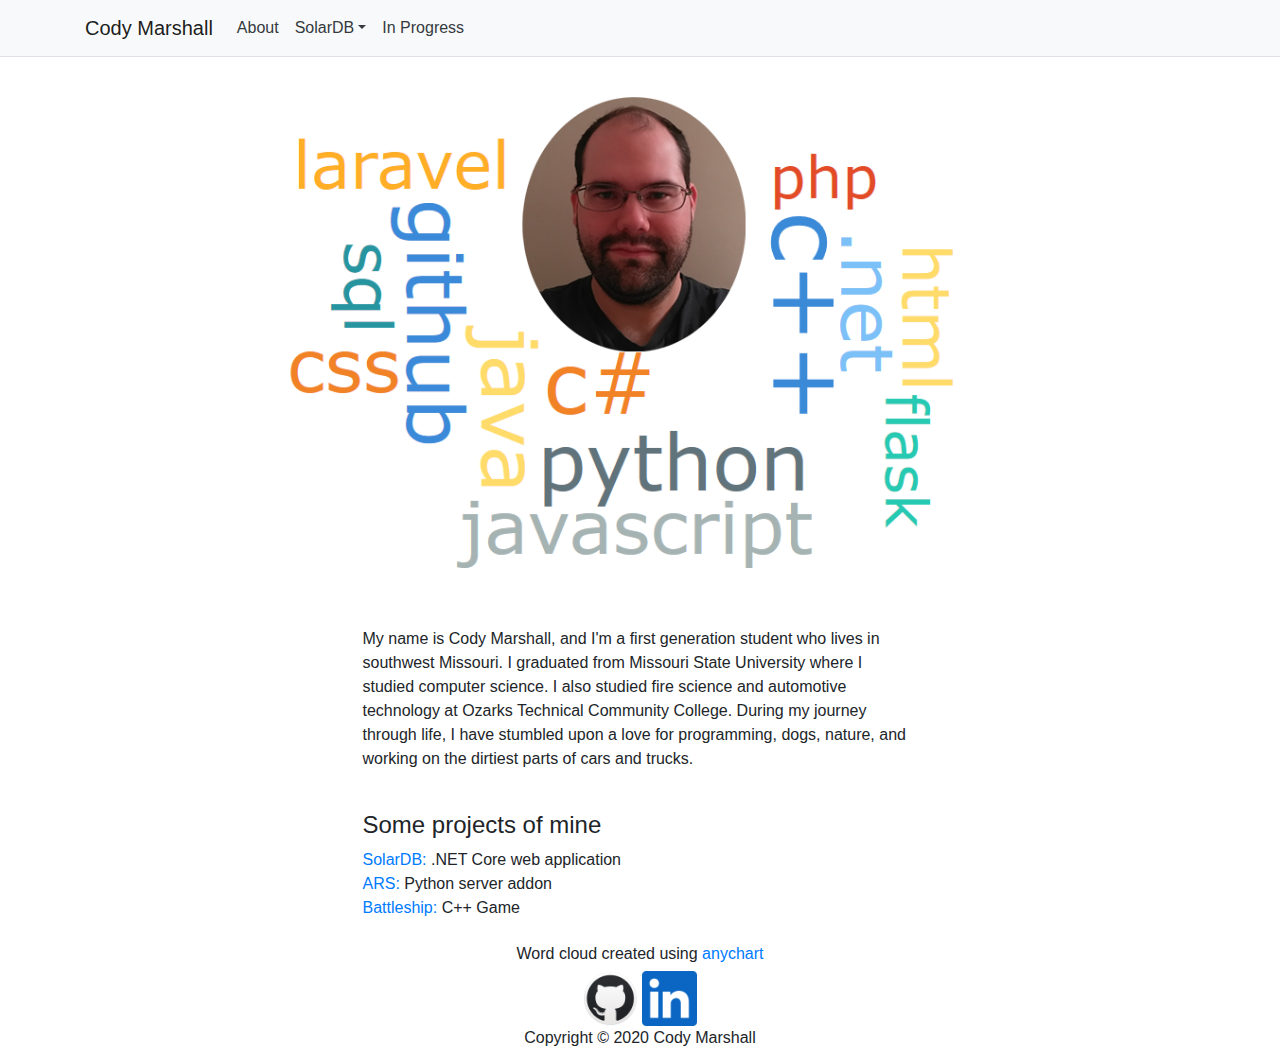
<file: index.html>
<!DOCTYPE html>
<html lang="en">
    <head>
        <meta charset="utf-8" />
        <meta name="viewport" content="width=device-width, initial-scale=1, shrink-to-fit=no">
        <link rel="stylesheet" href="https://stackpath.bootstrapcdn.com/bootstrap/4.3.1/css/bootstrap.min.css" integrity="sha384-ggOyR0iXCbMQv3Xipma34MD+dH/1fQ784/j6cY/iJTQUOhcWr7x9JvoRxT2MZw1T" crossorigin="anonymous">
        <link rel="stylesheet" href="site2.css">
        <script src="site2.js"></script>
        <title></title>
        <link rel="icon" href="data/favicon.ico" type="image/x-icon" />
        <link rel="shortcut icon" href="data/favicon.ico" type="image/x-icon" />
    </head>
    <body class="d-flex flex-column min-vh-100">
        <header>
            <div html-include="nav.html"></div>
        </header>
        <br>
        <div class="container">
            <img src="data/face_cloud.png" alt="Photo" class="face_image">
            <br>
            <p class="justifiedCenter">
                My name is Cody Marshall, and I'm a first generation student who lives in southwest Missouri.
                I graduated from Missouri State University where I studied computer science.
                I also studied fire science and automotive technology at Ozarks Technical Community College.
                During my journey through life, I have stumbled upon a love for programming, dogs, nature, and working on the dirtiest parts of cars and trucks.
            </p>
            <br>
            <div class="justifiedCenter">
                <h4>Some projects of mine</h4>
                <a href="SolarDB.html">SolarDB:</a> .NET Core web application <br>
                <a href="https://github.com/cjmar/ARS">ARS:</a> Python server addon <br>
                <a href="https://github.com/cjmar/battleship">Battleship:</a> C++ Game<br>
            </div>
            <br>
            <h6 style="text-align: center;">Word cloud created using <a href="https://playground.anychart.com/">anychart</a></h6>
        </div>
        <footer class="mt-auto text-center" html-include="footer.html"></footer>
        <script>
            includeHTML("About");
        </script>
        <script src="https://code.jquery.com/jquery-3.2.1.slim.min.js" integrity="sha384-KJ3o2DKtIkvYIK3UENzmM7KCkRr/rE9/Qpg6aAZGJwFDMVNA/GpGFF93hXpG5KkN" crossorigin="anonymous"></script>
        <script src="https://cdnjs.cloudflare.com/ajax/libs/popper.js/1.12.9/umd/popper.min.js" integrity="sha384-ApNbgh9B+Y1QKtv3Rn7W3mgPxhU9K/ScQsAP7hUibX39j7fakFPskvXusvfa0b4Q" crossorigin="anonymous"></script>
        <script src="https://maxcdn.bootstrapcdn.com/bootstrap/4.0.0/js/bootstrap.min.js" integrity="sha384-JZR6Spejh4U02d8jOt6vLEHfe/JQGiRRSQQxSfFWpi1MquVdAyjUar5+76PVCmYl" crossorigin="anonymous"></script>
    </body>

</html>
</file>
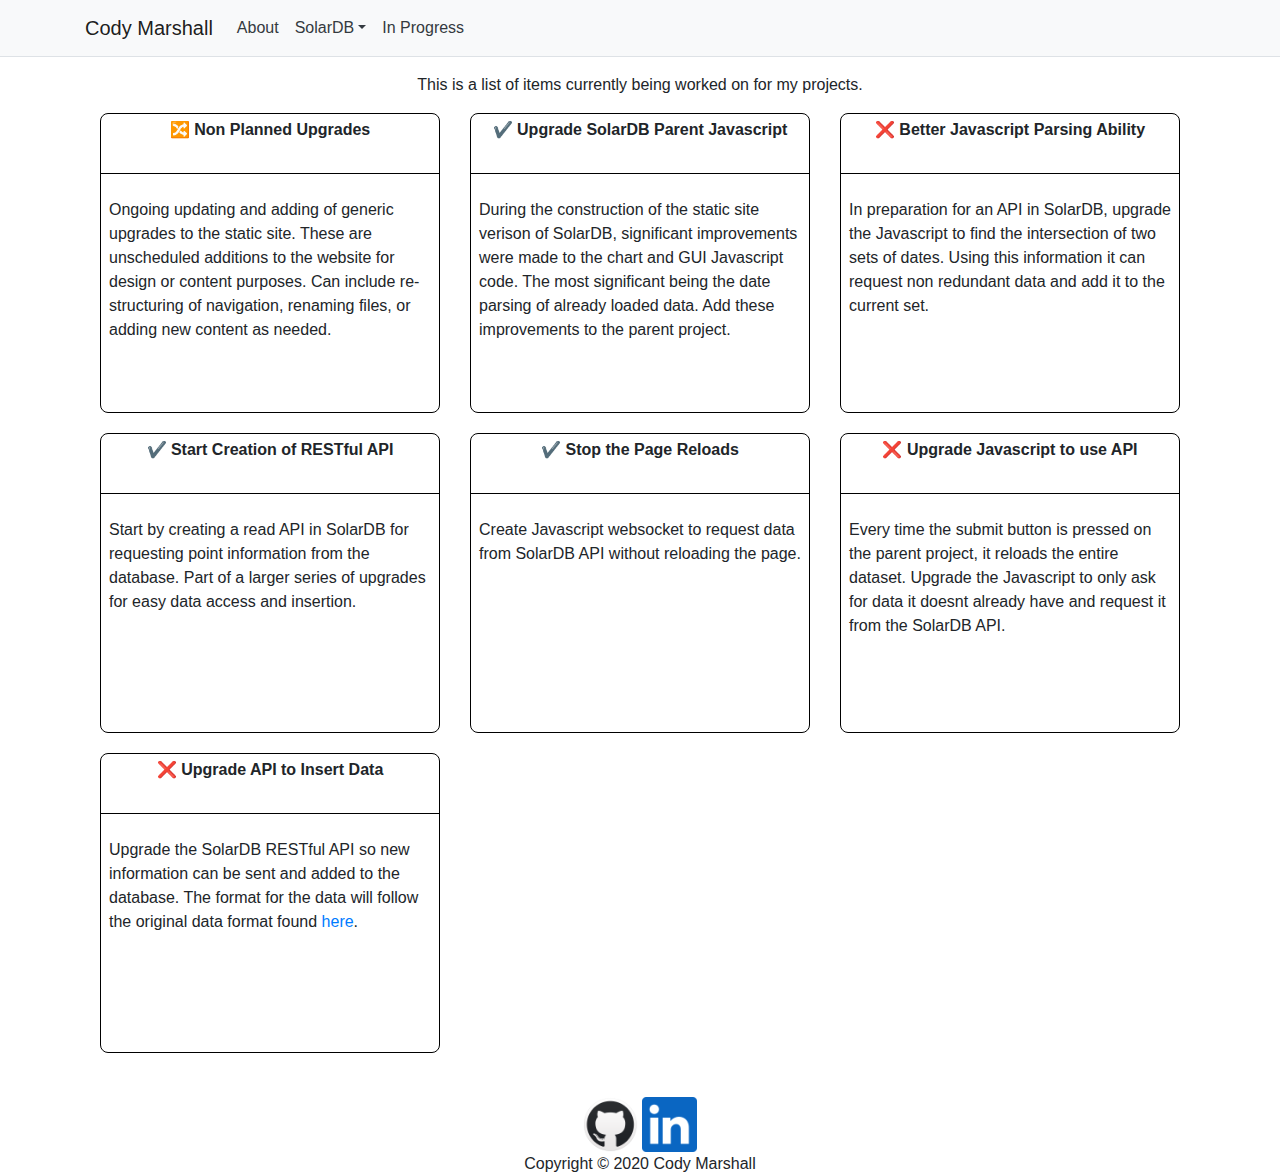
<file: notes.html>
<!DOCTYPE html>
<html lang="en">
    <head>
        <meta charset="utf-8" />
        <meta name="viewport" content="width=device-width, initial-scale=1, shrink-to-fit=no">
        <link rel="stylesheet" href="https://stackpath.bootstrapcdn.com/bootstrap/4.3.1/css/bootstrap.min.css" integrity="sha384-ggOyR0iXCbMQv3Xipma34MD+dH/1fQ784/j6cY/iJTQUOhcWr7x9JvoRxT2MZw1T" crossorigin="anonymous">
        <link rel="stylesheet" href="site2.css">
        <script src="site2.js"></script>
        <title></title>
        <link rel="icon" href="data/favicon.ico" type="image/x-icon" />
        <link rel="shortcut icon" href="data/favicon.ico" type="image/x-icon" />
    </head>
    <body class="d-flex flex-column min-vh-100">
        <header>
            <div html-include="nav.html"></div>
        </header>
        <div class="container">
            <p class="text-center">
                This is a list of items currently being worked on for my projects.
            </p>
            <div class="container">
            <div class="row">
            <!-- ❌ ✔ 🔀 For reference. Without a backend I have to copy/paste these cards in anyway-->
            <div class="col-12 col-md-4">
                    <div class="siteCard">
                    <p class="siteCardTitle">
                        🔀 Non Planned Upgrades
                    </p>
                    <p class="siteCardBody">
                        Ongoing updating and adding of generic upgrades to the static site.
                        These are unscheduled additions to the website for design or content purposes.
                        Can include re-structuring of navigation, renaming files, or adding new content as needed.                   
                    </p>
                    </div>
                </div>
                <div class="col-12 col-md-4">
                    <div class="siteCard">
                    <p class="siteCardTitle">
                        ✔ Upgrade SolarDB Parent Javascript
                    </p>
                    <p class="siteCardBody">
                        During the construction of the static site verison of SolarDB, significant improvements were made to the chart and GUI Javascript code. 
                        The most significant being the date parsing of already loaded data.
                        Add these improvements to the parent project.
                    </p>
                </div>
                </div>
                <div class="col-12 col-md-4">
                    <div class="siteCard">
                    <p class="siteCardTitle">
                        ❌ Better Javascript Parsing Ability
                    </p>
                    <p class="siteCardBody">
                        In preparation for an API in SolarDB, upgrade the Javascript to find the intersection of two sets of dates.
                        Using this information it can request non redundant data and add it to the current set.
                    </p>
                    </div>
                </div>
                <div class="col-12 col-md-4">
                    <div class="siteCard">
                    <p class="siteCardTitle">
                        ✔ Start Creation of RESTful API
                    </p>
                    <p class="siteCardBody">
                        Start by creating a read API in SolarDB for requesting point information from the database.
                        Part of a larger series of upgrades for easy data access and insertion.
                    </p>
                    </div>
                </div>
                <div class="col-12 col-md-4">
                    <div class="siteCard">
                    <p class="siteCardTitle">
                        ✔ Stop the Page Reloads
                    </p>
                    <p class="siteCardBody">
                        Create Javascript websocket to request data from SolarDB API without reloading the page.                         
                    </p>
                    </div>
                </div>
                <div class="col-12 col-md-4">
                    <div class="siteCard">
                    <p class="siteCardTitle">
                        ❌ Upgrade Javascript to use API
                    </p>
                    <p class="siteCardBody">
                        Every time the submit button is pressed on the parent project, it reloads the entire dataset.
                        Upgrade the Javascript to only ask for data it doesnt already have and request it from the SolarDB API.
                    </p>
                    </div>
                </div>
                <div class="col-12 col-md-4">
                    <div class="siteCard">
                    <p class="siteCardTitle">
                        ❌ Upgrade API to Insert Data
                    </p>
                    <p class="siteCardBody">
                        Upgrade the SolarDB RESTful API so new information can be sent and added to the database.
                        The format for the data will follow the original data format found <a href="https://www.kaggle.com/anikannal/solar-power-generation-data">here</a>.                        
                    </p>
                    </div>
                </div>
            </div>
        </div>
        <br>
        </div>
        <footer class="mt-auto text-center" html-include="footer.html"></footer>
        <script>
            includeHTML("Whats Next");
        </script>
        <script src="https://code.jquery.com/jquery-3.2.1.slim.min.js" integrity="sha384-KJ3o2DKtIkvYIK3UENzmM7KCkRr/rE9/Qpg6aAZGJwFDMVNA/GpGFF93hXpG5KkN" crossorigin="anonymous"></script>
        <script src="https://cdnjs.cloudflare.com/ajax/libs/popper.js/1.12.9/umd/popper.min.js" integrity="sha384-ApNbgh9B+Y1QKtv3Rn7W3mgPxhU9K/ScQsAP7hUibX39j7fakFPskvXusvfa0b4Q" crossorigin="anonymous"></script>
        <script src="https://maxcdn.bootstrapcdn.com/bootstrap/4.0.0/js/bootstrap.min.js" integrity="sha384-JZR6Spejh4U02d8jOt6vLEHfe/JQGiRRSQQxSfFWpi1MquVdAyjUar5+76PVCmYl" crossorigin="anonymous"></script>
    </body>
</html>
</file>
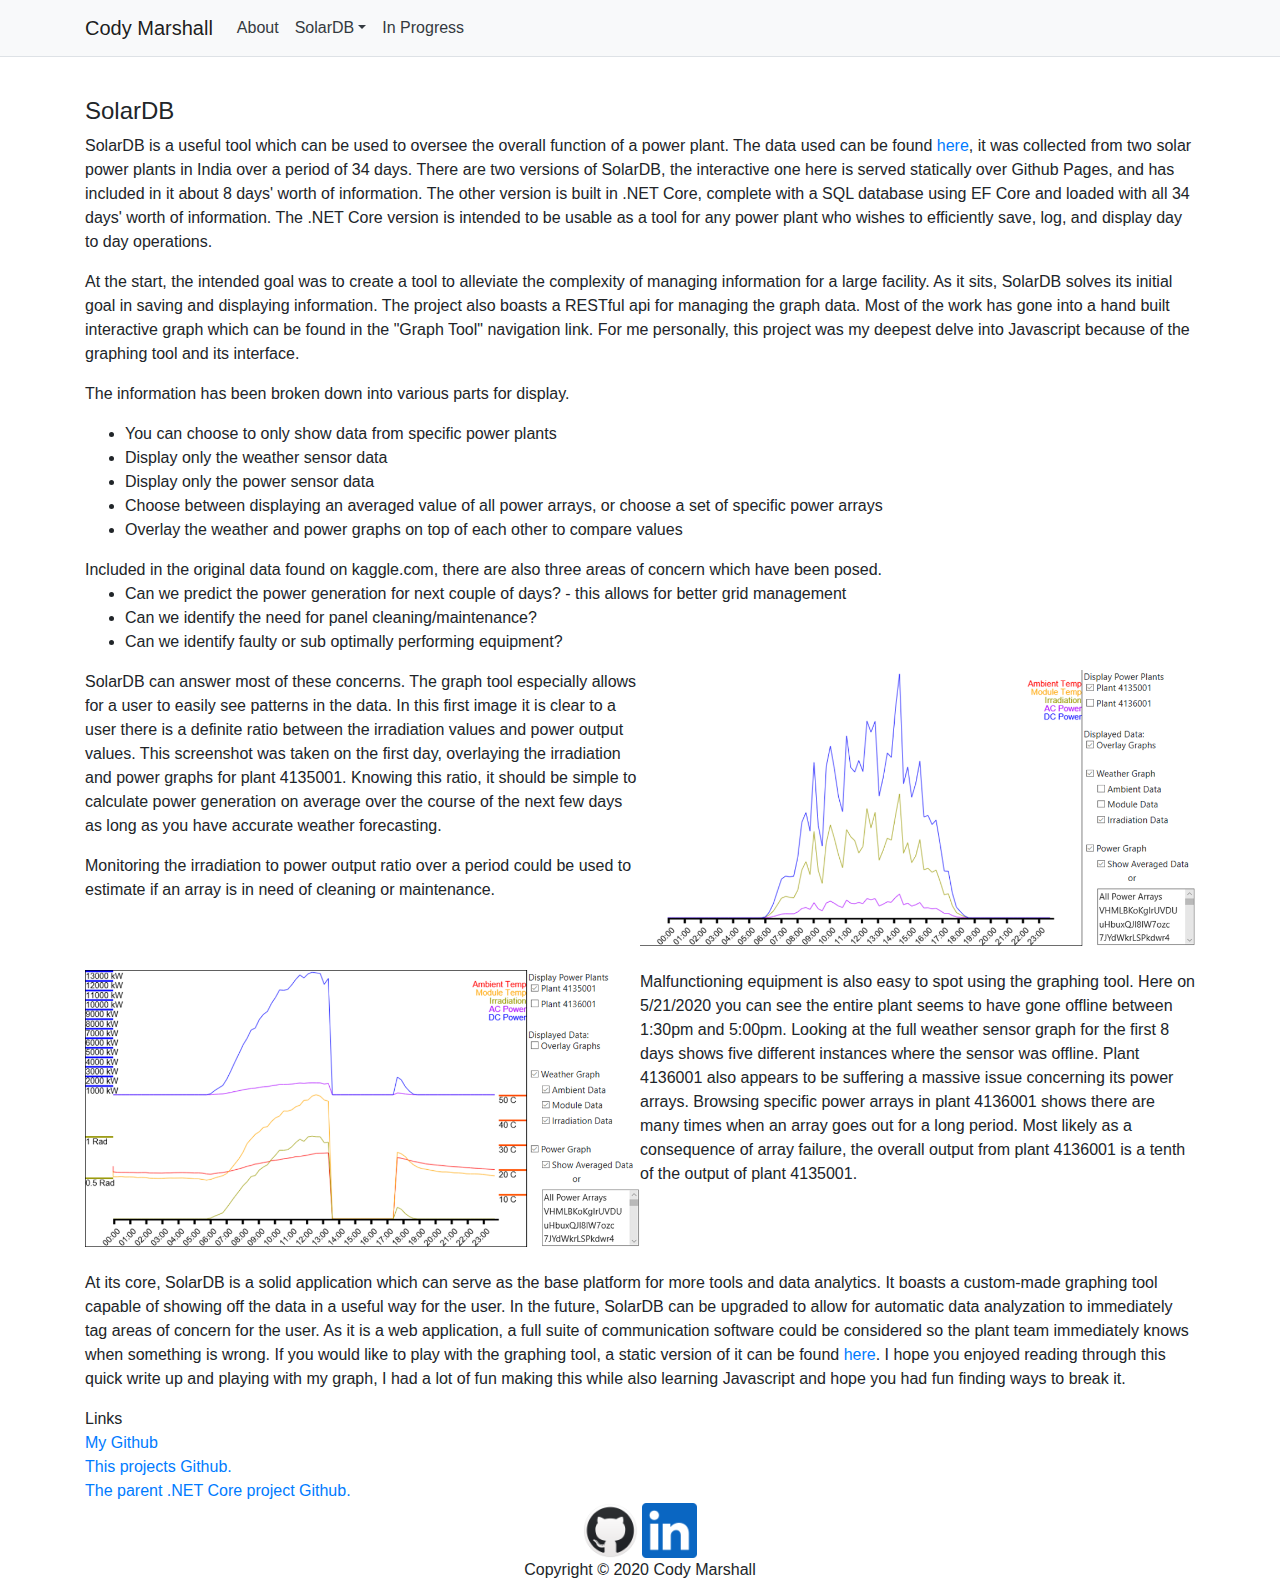
<file: Solar.html>
<!DOCTYPE html>
<html lang="en">
    <head>
        <meta charset="utf-8" />
        <title></title>
        <link rel="icon" href="data/favicon.ico" type="image/x-icon" />
        <link rel="shortcut icon" href="data/favicon.ico" type="image/x-icon" />
    </head>
    <body>
        <script>
            //An error in my resume has caused the need to do this
            window.location.replace("SolarDB.html");
        </script>
    </body>
</html>
</file>
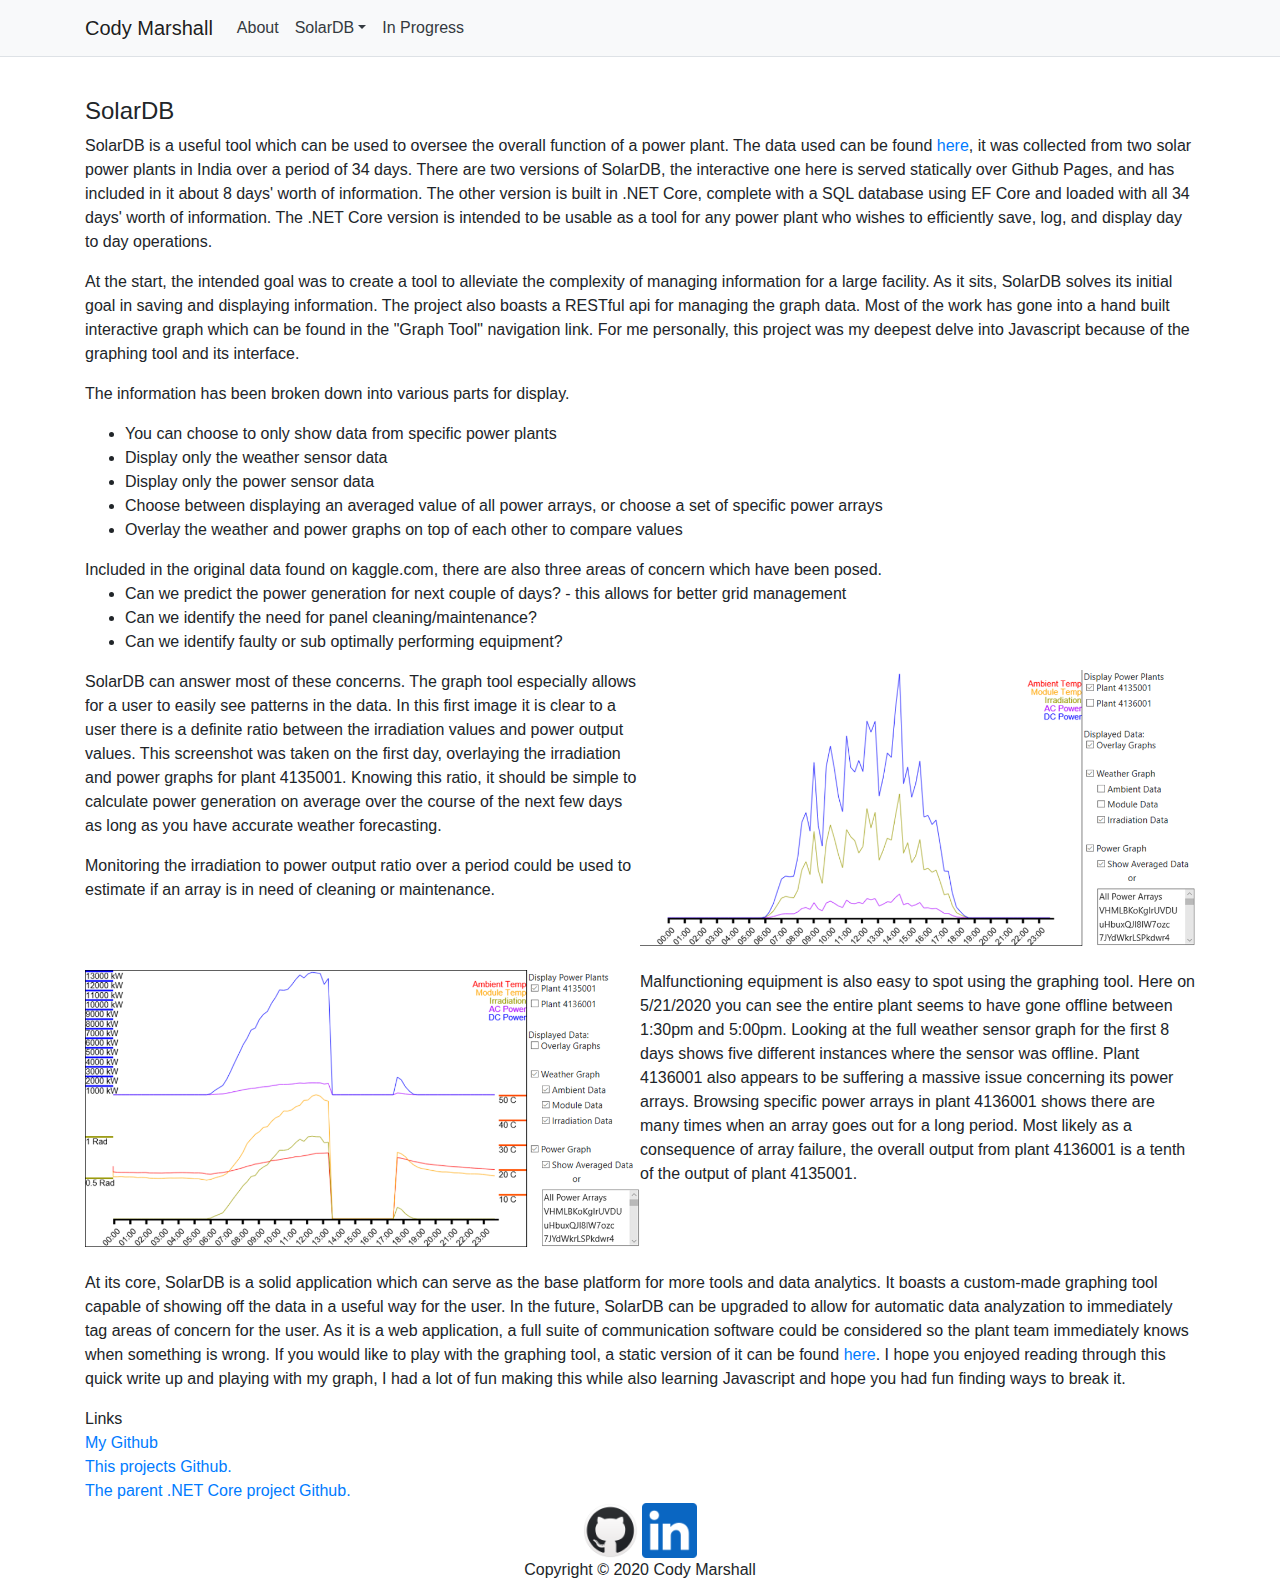
<file: SolarDB.html>
<!DOCTYPE html>
<html lang="en">
    <head>
        <meta charset="utf-8" />
        <meta name="viewport" content="width=device-width, initial-scale=1, shrink-to-fit=no">
        <link rel="stylesheet" href="https://stackpath.bootstrapcdn.com/bootstrap/4.3.1/css/bootstrap.min.css" integrity="sha384-ggOyR0iXCbMQv3Xipma34MD+dH/1fQ784/j6cY/iJTQUOhcWr7x9JvoRxT2MZw1T" crossorigin="anonymous">
        <link rel="stylesheet" href="site2.css">
        <script src="site2.js"></script>
        <title></title>
        <link rel="icon" href="data/favicon.ico" type="image/x-icon" />
        <link rel="shortcut icon" href="data/favicon.ico" type="image/x-icon" />
    </head>
    <body class="d-flex flex-column min-vh-100">
        <header>
            <div html-include="nav.html"></div>
        </header>
        <br>
        <div class="container" style="justify-content:center;">
            <h4>SolarDB</h4>
            <p>
                SolarDB is a useful tool which can be used to oversee the overall function of a power plant. 
                The data used can be found <a href="https://www.kaggle.com/anikannal/solar-power-generation-data">here</a>, it was collected from two solar power plants in India over a period of 34 days. 
                There are two versions of SolarDB, the interactive one here is served statically over Github Pages, and has included in it about 8 days' worth of information.
                The other version is built in .NET Core, complete with a SQL database using EF Core and loaded with all 34 days' worth of information.
                The .NET Core version is intended to be usable as a tool for any power plant who wishes to efficiently save, log, and display day to day operations.
            </p>
            <p>
                At the start, the intended goal was to create a tool to alleviate the complexity of managing information for a large facility.
                As it sits, SolarDB solves its initial goal in saving and displaying information.
                The project also boasts a RESTful api for managing the graph data.
                Most of the work has gone into a hand built interactive graph which can be found in the "Graph Tool" navigation link.
                For me personally, this project was my deepest delve into Javascript because of the graphing tool and its interface.
            </p>
            <p>
                The information has been broken down into various parts for display.
                <ul>
                    <li>You can choose to only show data from specific power plants</li>
                    <li>Display only the weather sensor data</li>
                    <li>Display only the power sensor data</li>
                    <li>Choose between displaying an averaged value of all power arrays, or choose a set of specific power arrays </li>
                    <li>Overlay the weather and power graphs on top of each other to compare values</li>
                </ul>
                Included in the original data found on kaggle.com, there are also three areas of concern which have been posed.
                <ul>
                    <li>Can we predict the power generation for next couple of days? - this allows for better grid management</li>
                    <li>Can we identify the need for panel cleaning/maintenance?</li>
                    <li>Can we identify faulty or sub optimally performing equipment?</li>
                </ul>
            <p>
                <a href="data/irrid-power-ratio.png">
                <img src="data/irrid-power-ratio.png" alt="Irradiation and power output ratio is easy to see" class="image" style="float:right;"></a>
                SolarDB can answer most of these concerns.
                The graph tool especially allows for a user to easily see patterns in the data.
                In this first image it is clear to a user there is a definite ratio between the irradiation values and power output values.
                This screenshot was taken on the first day, overlaying the irradiation and power graphs for plant 4135001.
                Knowing this ratio, it should be simple to calculate power generation on average over the course of the next few days as long as you have accurate weather forecasting.
            </p>
            <p>
                Monitoring the irradiation to power output ratio over a period could be used to estimate if an array is in need of cleaning or maintenance. 
            </p>
            <div class="clear"></div>
            <br>
            <p>
                <a href="data/plantoffline.png">
                <img src="data/plantoffline.png" alt="Entire plant shows values of 0 between 1:30pm and 5:00pm" class="image" style="float:left"></a>
                Malfunctioning equipment is also easy to spot using the graphing tool.
                Here on 5/21/2020 you can see the entire plant seems to have gone offline between 1:30pm and 5:00pm. 
                Looking at the full weather sensor graph for the first 8 days shows five different instances where the sensor was offline.
                Plant 4136001 also appears to be suffering a massive issue concerning its power arrays.
                Browsing specific power arrays in plant 4136001 shows there are many times when an array goes out for a long period.
                Most likely as a consequence of array failure, the overall output from plant 4136001 is a tenth of the output of plant 4135001.
            </p>
            <div class="clear"></div>
            <br>
            <p>
                At its core, SolarDB is a solid application which can serve as the base platform for more tools and data analytics.
                It boasts a custom-made graphing tool capable of showing off the data in a useful way for the user.
                In the future, SolarDB can be upgraded to allow for automatic data analyzation to immediately tag areas of concern for the user.
                As it is a web application, a full suite of communication software could be considered so the plant team immediately knows when something is wrong.
                If you would like to play with the graphing tool, a static version of it can be found <a href="SolarGraph.html">here</a>. 
                I hope you enjoyed reading through this quick write up and playing with my graph, I had a lot of fun making this while also learning Javascript and hope you had fun finding ways to break it.
            </p>
        </div>
        <div class="clear container" html-include="SolarFooter.html"></div>
        <footer class="mt-auto text-center" html-include="footer.html"></footer>
        <script>
            includeHTML("About - SolarDB");
        </script>
        <script src="https://code.jquery.com/jquery-3.2.1.slim.min.js" integrity="sha384-KJ3o2DKtIkvYIK3UENzmM7KCkRr/rE9/Qpg6aAZGJwFDMVNA/GpGFF93hXpG5KkN" crossorigin="anonymous"></script>
        <script src="https://cdnjs.cloudflare.com/ajax/libs/popper.js/1.12.9/umd/popper.min.js" integrity="sha384-ApNbgh9B+Y1QKtv3Rn7W3mgPxhU9K/ScQsAP7hUibX39j7fakFPskvXusvfa0b4Q" crossorigin="anonymous"></script>
        <script src="https://maxcdn.bootstrapcdn.com/bootstrap/4.0.0/js/bootstrap.min.js" integrity="sha384-JZR6Spejh4U02d8jOt6vLEHfe/JQGiRRSQQxSfFWpi1MquVdAyjUar5+76PVCmYl" crossorigin="anonymous"></script>
    </body>

</html>
</file>
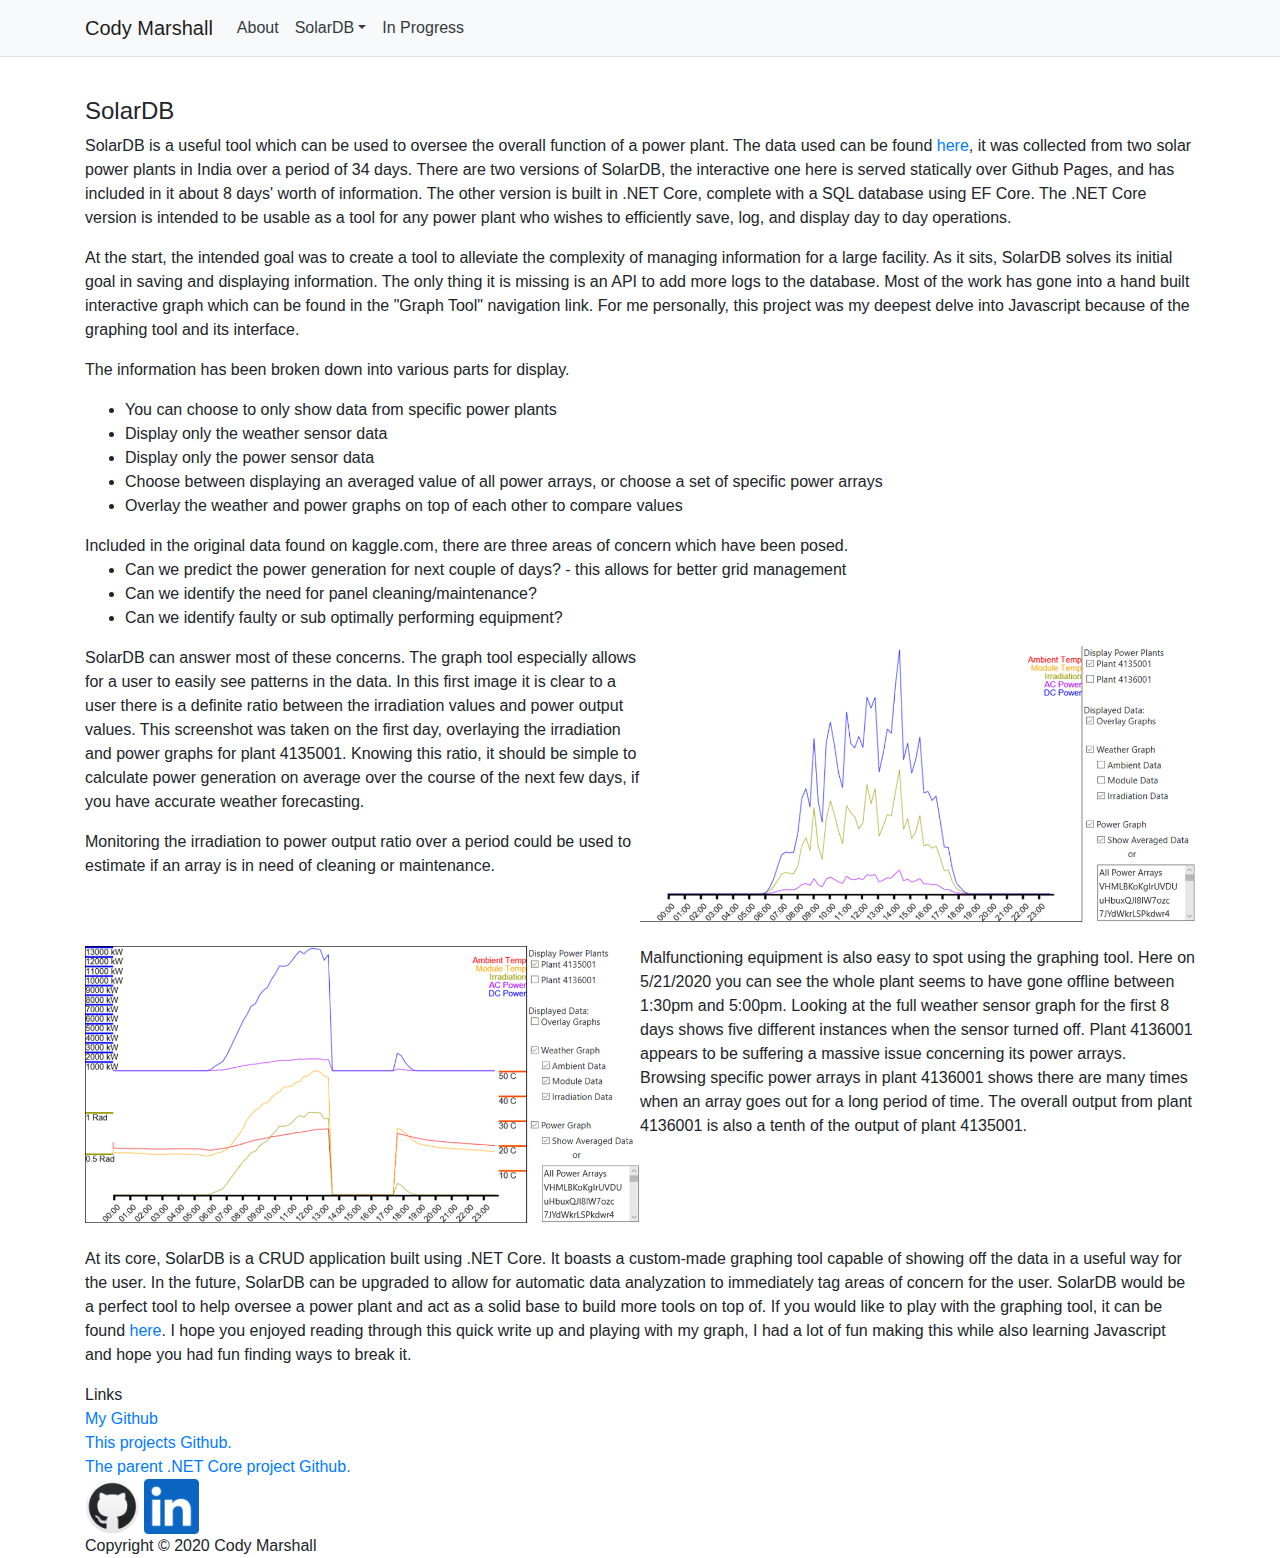
<file: SolarIndex.html>
<!DOCTYPE html>
<html lang="en">
    <head>
        <meta charset="utf-8" />
        <meta name="viewport" content="width=device-width, initial-scale=1, shrink-to-fit=no">
        <link rel="stylesheet" href="https://stackpath.bootstrapcdn.com/bootstrap/4.3.1/css/bootstrap.min.css" integrity="sha384-ggOyR0iXCbMQv3Xipma34MD+dH/1fQ784/j6cY/iJTQUOhcWr7x9JvoRxT2MZw1T" crossorigin="anonymous">
        <link rel="stylesheet" href="site2.css">
        <script src="site2.js"></script>
        <title></title>
        <link rel="icon" href="data/favicon.ico" type="image/x-icon" />
        <link rel="shortcut icon" href="data/favicon.ico" type="image/x-icon" />
    </head>
    <body>
        <header>
            <div html-include="nav.html"></div>
        </header>
        <br>
        <div class="container" style="justify-content:center;">
            <h4>SolarDB</h4>
            <p>
                SolarDB is a useful tool which can be used to oversee the overall function of a power plant. 
                The data used can be found <a href="https://www.kaggle.com/anikannal/solar-power-generation-data">here</a>, it was collected from two solar power plants in India over a period of 34 days. 
                There are two versions of SolarDB, the interactive one here is served statically over Github Pages, and has included in it about 8 days' worth of information.
                The other version is built in .NET Core, complete with a SQL database using EF Core.
                The .NET Core version is intended to be usable as a tool for any power plant who wishes to efficiently save, log, and display day to day operations.
            </p>
            <p>
                At the start, the intended goal was to create a tool to alleviate the complexity of managing information for a large facility.
                As it sits, SolarDB solves its initial goal in saving and displaying information.
                The only thing it is missing is an API to add more logs to the database.
                Most of the work has gone into a hand built interactive graph which can be found in the "Graph Tool" navigation link.
                For me personally, this project was my deepest delve into Javascript because of the graphing tool and its interface.
            </p>
            <p>
                The information has been broken down into various parts for display.
                <ul>
                    <li>You can choose to only show data from specific power plants</li>
                    <li>Display only the weather sensor data</li>
                    <li>Display only the power sensor data</li>
                    <li>Choose between displaying an averaged value of all power arrays, or choose a set of specific power arrays </li>
                    <li>Overlay the weather and power graphs on top of each other to compare values</li>
                </ul>
                Included in the original data found on kaggle.com, there are three areas of concern which have been posed.
                <ul>
                    <li>Can we predict the power generation for next couple of days? - this allows for better grid management</li>
                    <li>Can we identify the need for panel cleaning/maintenance?</li>
                    <li>Can we identify faulty or sub optimally performing equipment?</li>
                </ul>
            <p>
                <a href="data/irrid-power-ratio.png">
                <img src="data/irrid-power-ratio.png" alt="Irradiation and power output ratio is easy to see" class="image" style="float:right;"></a>
                SolarDB can answer most of these concerns.
                The graph tool especially allows for a user to easily see patterns in the data.
                In this first image it is clear to a user there is a definite ratio between the irradiation values and power output values.
                This screenshot was taken on the first day, overlaying the irradiation and power graphs for plant 4135001.
                Knowing this ratio, it should be simple to calculate power generation on average over the course of the next few days, if you have accurate weather forecasting.
            </p>
            <p>
                Monitoring the irradiation to power output ratio over a period could be used to estimate if an array is in need of cleaning or maintenance. 
            </p>
            <div class="clear"></div>
            <br>
            <p>
                <a href="data/plantoffline.png">
                <img src="data/plantoffline.png" alt="Entire plant shows values of 0 between 1:30pm and 5:00pm" class="image" style="float:left"></a>
                Malfunctioning equipment is also easy to spot using the graphing tool.
                Here on 5/21/2020 you can see the whole plant seems to have gone offline between 1:30pm and 5:00pm. 
                Looking at the full weather sensor graph for the first 8 days shows five different instances when the sensor turned off.
                Plant 4136001 appears to be suffering a massive issue concerning its power arrays.
                Browsing specific power arrays in plant 4136001 shows there are many times when an array goes out for a long period of time.
                The overall output from plant 4136001 is also a tenth of the output of plant 4135001.
            </p>
            <div class="clear"></div>
            <br>
            <p>
                At its core, SolarDB is a CRUD application built using .NET Core.
                It boasts a custom-made graphing tool capable of showing off the data in a useful way for the user.
                In the future, SolarDB can be upgraded to allow for automatic data analyzation to immediately tag areas of concern for the user.
                SolarDB would be a perfect tool to help oversee a power plant and act as a solid base to build more tools on top of.
                If you would like to play with the graphing tool, it can be found <a href="SolarGraph.html">here</a>. 
                I hope you enjoyed reading through this quick write up and playing with my graph, I had a lot of fun making this while also learning Javascript and hope you had fun finding ways to break it.
            </p>
        </div>
        <div class = "clear container" html-include="SolarFooter.html"></div>
        <div class = "clear container" html-include="footer.html"></div>
        <script>
            includeHTML("About - SolarDB");
        </script>
        <script src="https://code.jquery.com/jquery-3.2.1.slim.min.js" integrity="sha384-KJ3o2DKtIkvYIK3UENzmM7KCkRr/rE9/Qpg6aAZGJwFDMVNA/GpGFF93hXpG5KkN" crossorigin="anonymous"></script>
        <script src="https://cdnjs.cloudflare.com/ajax/libs/popper.js/1.12.9/umd/popper.min.js" integrity="sha384-ApNbgh9B+Y1QKtv3Rn7W3mgPxhU9K/ScQsAP7hUibX39j7fakFPskvXusvfa0b4Q" crossorigin="anonymous"></script>
        <script src="https://maxcdn.bootstrapcdn.com/bootstrap/4.0.0/js/bootstrap.min.js" integrity="sha384-JZR6Spejh4U02d8jOt6vLEHfe/JQGiRRSQQxSfFWpi1MquVdAyjUar5+76PVCmYl" crossorigin="anonymous"></script>
    </body>

</html>
</file>
<file: site2.css>
.imageBACK
{
    width:700px;
    height:350px;
}

.image
{
    display:block;
    max-width:50%;
    max-height:50%;
    width:50%;
    height:auto;
}

.imageIcon
{
    width:55px;
    height:55px;
    margin-left: auto;
    margin-right: auto;
}

#container1
{
    width:100%;
    height:100%;
}
.genericContainer
{
    height:100%;
    float:left;
}
.inlineDiv
{
    display:inline-block;
    text-align: center;
    margin:0 auto;
}
.formDiv
{
    width:40%;
    border:solid 1px black;
    float:left;
    padding:2px;
    margin:1px;
    margin-bottom:3px;
    padding:5px;
}
.dateBox
{
    width:30%;
}
.textBox
{
    float:left;
    padding-left: 5px;
}
.checkBoxContainer
{
border: solid black 1px;
float:left;
padding: 2px;
margin: 1px;
margin-bottom: 3px;
}
.checkBoxContainerCenter
{
    border:solid 1px black;
    margin:1px;
    padding:2px;
    margin-bottom:3px;
}

.leftFloat
{
    float:left;
}

.checkBoxList
{
    display:none;
}
.sideBySide
{
    width:50%;
    height:100%;
    float:left;
    overflow-y:auto;
}
.tableStyle
{
    border:solid 1px black;
    padding:1px;
}
th
{
    border-left:solid black 1px;
}
.tableStyle tr th
{
    font-size:8pt;
    text-align:center;
}
.clear
{
    clear:both;
}
canvas
{
    border:solid black 1px;
}
.defaultButton
{
    background-color:#aaaaaa;
    float:right;
    color:#ffffff;
    border-radius:8px;
}
.defaultButton:hover
{
    background-color:#999999;
}
.guiCheckboxNoMargin
{
    margin-top: -4px;
    margin-left: 5px;
}
.guiCheckboxNoMargin
{
    margin-right: 3px;
}
.checkmark
{
    margin-right: 5px;
}
.tabbedContent
{
    margin-left:25px;
}

.siteCard
{
    height:300px;
    border-radius: 8px;
    border: solid black 1px;
    margin-bottom:20px;
}

.siteCardTitle
{
    height:20%;
    text-align: center;
    font-weight: bold;
    width:100%;
    border-bottom: 1px black solid;
    padding:4px;
}

.siteCardBody
{
    height:85%;
    width:100%;
    justify-content:center;
    padding: 8px;
}

.completedBox
{
    width: 15px;
    height: 15px;
    background-color: red;
    display:block;
}

/* ============ desktop view ============ Bootstrap dropdown nav button*/
@media all and (min-width: 992px) {
	.navbar .nav-item .dropdown-menu{ display: none; }
	.navbar .nav-item:hover .nav-link{ color: #fff;  }
	.navbar .nav-item:hover .dropdown-menu{ display: block; }
	.navbar .nav-item .dropdown-menu{ margin-top:0; }
}	
/* ============ desktop view .end// ============ */

.face_image
{
    display: block;
    margin-left:auto;
    margin-right:auto;
    width:100%;
    height:auto;
}

.justifiedCenter
{
    margin-left: auto;
    margin-right: auto;
    justify-content: center;
    width:50%;
}
</file>
